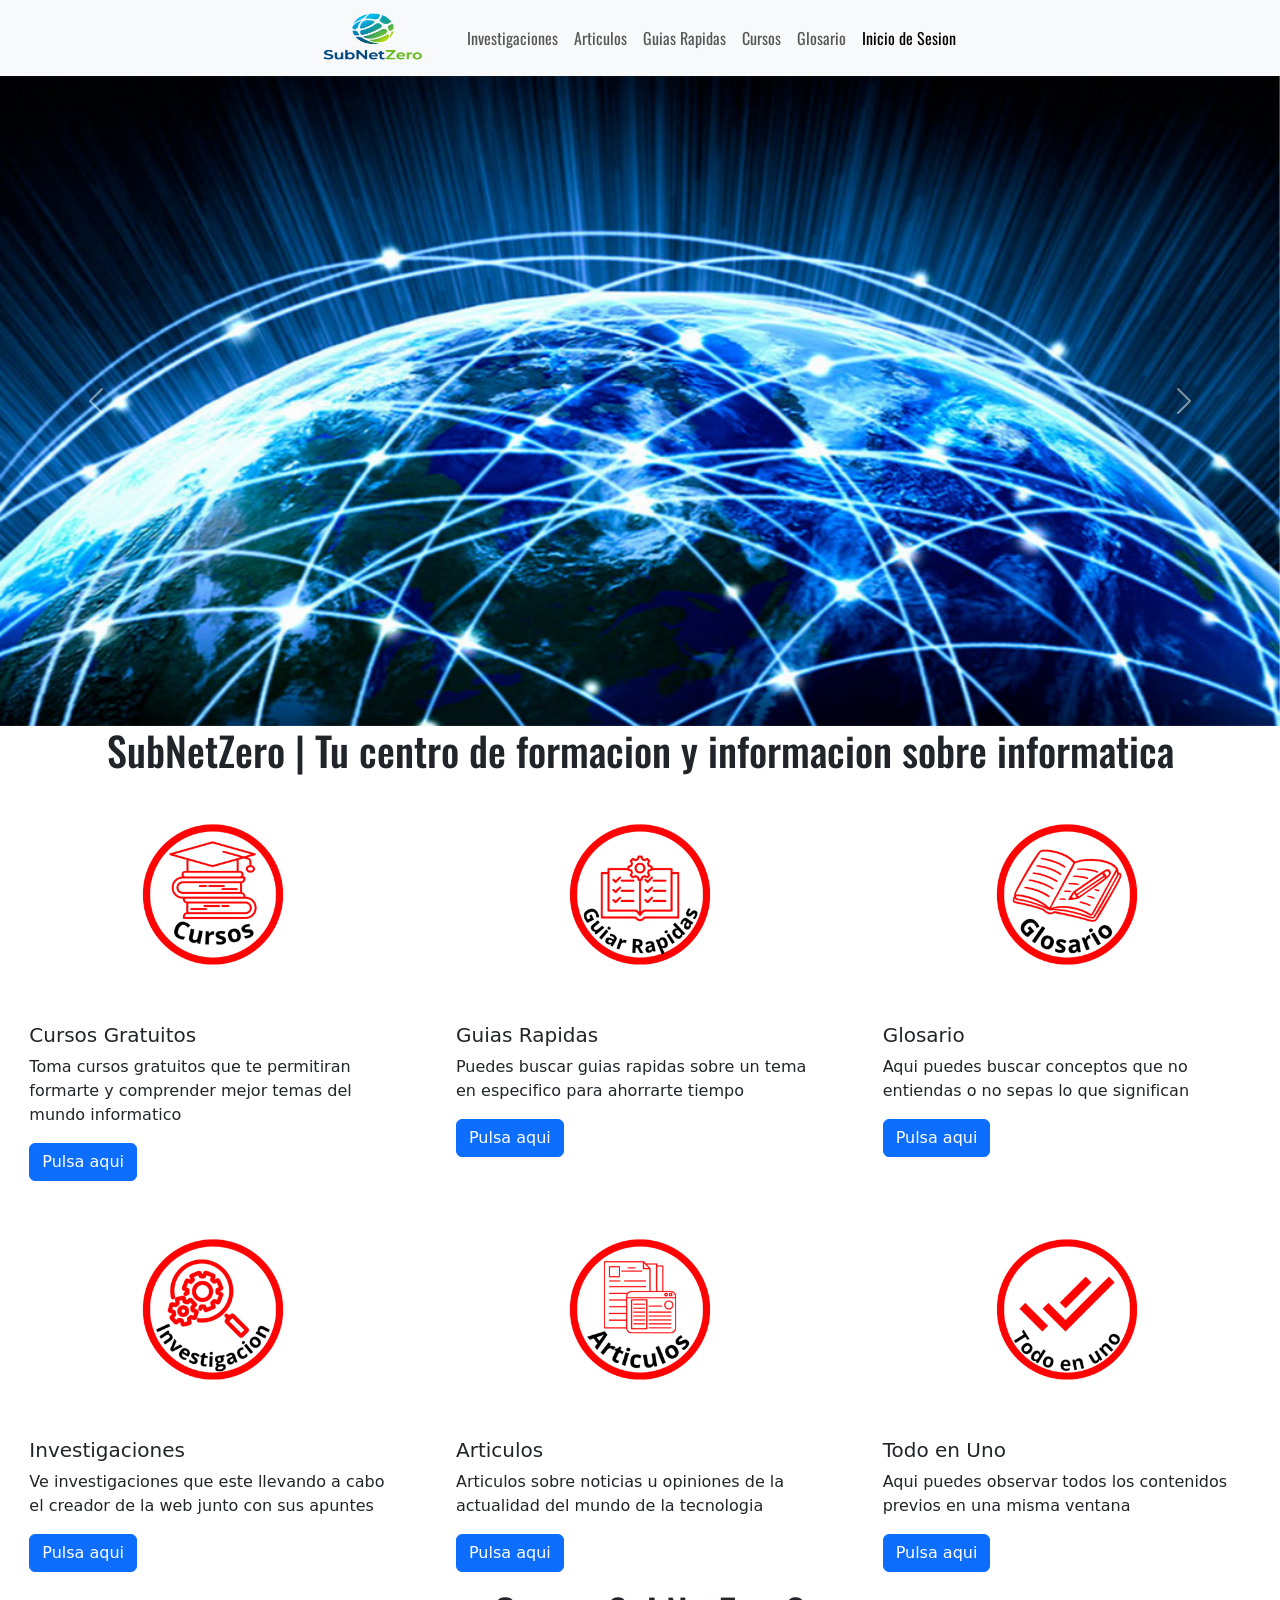
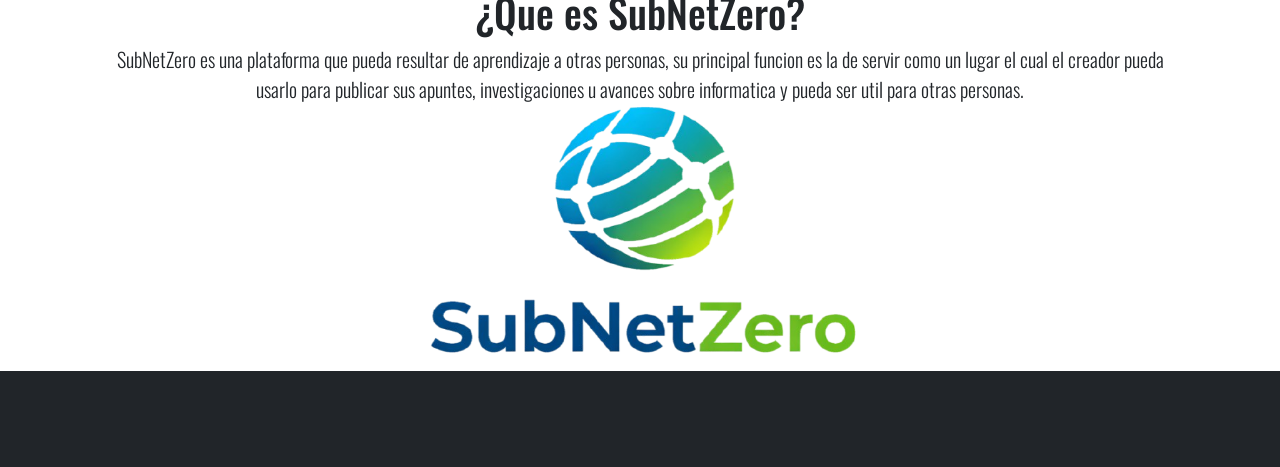
<file: index.html>
<!DOCTYPE html>
<html lang="es">
<head>
    <link rel="preconnect" href="https://fonts.googleapis.com">
    <link rel="preconnect" href="https://fonts.gstatic.com" crossorigin>
    <link href="https://fonts.googleapis.com/css2?family=Oswald:wght@200..700&display=swap" rel="stylesheet">
    <meta charset="UTF-8">
    <link rel="stylesheet" href="Assets/tipografia/tipografia.css">
    <meta name="viewport" content="width=device-width, initial-scale=1.0">
    <link href="https://cdn.jsdelivr.net/npm/bootstrap@5.3.8/dist/css/bootstrap.min.css" rel="stylesheet" integrity="sha384-sRIl4kxILFvY47J16cr9ZwB07vP4J8+LH7qKQnuqkuIAvNWLzeN8tE5YBujZqJLB" crossorigin="anonymous">
    <script src="https://cdn.jsdelivr.net/npm/bootstrap@5.3.8/dist/js/bootstrap.bundle.min.js" integrity="sha384-FKyoEForCGlyvwx9Hj09JcYn3nv7wiPVlz7YYwJrWVcXK/BmnVDxM+D2scQbITxI" crossorigin="anonymous"></script>
    <title>SubNetZero | Inicio </title>
</head>
<body>
    <nav class="navbar navbar-expand-sm bg-body-tertiary">
    <div class="container-fluid d-flex justify-content-center">
        <a class="navbar-brand" href="#">
        <img src="Assets/Images/Logo.png" alt="SubNetZero" width="110" height="50"></a>
        <button class="navbar-toggler" type="button" data-bs-toggle="collapse" data-bs-target="#navbarNav" aria-controls="navbarNav" aria-expanded="false" aria-label="Toggle navigation">
        <span class="navbar-toggler-icon"></span>
        </button>
        <div class="collapse navbar-collapse flex-grow-0" id="navbarNav">
        <ul class="navbar-nav">
            <li class="nav-item">
            <a class="nav-link active" aria-current="page" href="#"></a>
            </li>
            <li class="nav-item">
            <a class="nav-link" href="#">Investigaciones</a>
            </li>
            <li class="nav-item">
            <a class="nav-link" href="#">Articulos</a>
            </li>
            <li class="nav-item">
            <a class="nav-link" href="pages/GuiasRapidas/GuiasRapidas.html">Guias Rapidas</a>
            </li>
            <li class="nav-item">
            <a class="nav-link" href="#">Cursos</a>
            </li>
            <li class="nav-item">
            <a class="nav-link" href="#">Glosario</a>
            </li>
            <li class="nav-item">
            <a class="nav-link active" aria-current="page" href="#">Inicio de Sesion</a>
            </li>
        </ul>
        </div>
    </div>
    </nav>
    <div id="carouselExample" class="carousel slide">
        <div class="carousel-inner">
            <div class="carousel-item active">
                <img src="Assets/Images/Carrucel1.png" class="d-block w-100" alt="..." style="max-height: 650px;">
            </div>
            <div class="carousel-item">
                <img src="Assets/Images/Carrucel2.png" class="d-block w-100" alt="... " style="max-height: 650px;">
            </div>
            <div class="carousel-item">
                <img src="Assets/Images/Carrucel3.jpg" class="d-block w-100" alt="..." style="max-height: 650px;">
            </div>
        </div>
        <button class="carousel-control-prev" type="button" data-bs-target="#carouselExample" data-bs-slide="prev">
            <span class="carousel-control-prev-icon" aria-hidden="true"></span>
            <span class="visually-hidden">Previous</span>
        </button>
        <button class="carousel-control-next" type="button" data-bs-target="#carouselExample" data-bs-slide="next">
            <span class="carousel-control-next-icon" aria-hidden="true"></span>
            <span class="visually-hidden">Next</span>
        </button>
    </div>
    <div class="container-fluid">
        <div class="row"></div>
            <div class="col-12"><center><h1>SubNetZero | Tu centro de formacion y informacion sobre informatica</h1></center></div>
    </div>
    <div class="container-fluid">
        <div class="row">
            <div class="col-12 col-md-4 d-flex justify-content-center">
                <div class="card border-0" style="width: 25rem;">
                    <img src="Assets/Images/Cursos.png" class="card-img-top" alt="...">
                    <div class="card-body">
                        <h5 class="card-title">Cursos Gratuitos</h5>
                        <p class="card-text">Toma cursos gratuitos que te permitiran formarte y comprender mejor temas del mundo informatico</p>
                        <a href="#" class="btn btn-primary"><center>Pulsa aqui</center></a>
                    </div>
                </div>
            </div>
            <div class="col-12 col-md-4 d-flex justify-content-center">
                <div class="card border-0" style="width: 25rem;">
                    <img src="Assets/Images/Guias Rapidas.png" class="card-img-top" alt="...">
                    <div class="card-body">
                        <h5 class="card-title">Guias Rapidas</h5>
                        <p class="card-text">Puedes buscar guias rapidas sobre un tema en especifico para ahorrarte tiempo</p>
                        <a href="#" class="btn btn-primary"><center>Pulsa aqui</center></a>
                    </div>
                </div>
            </div>
            <div class="col-12 col-md-4 d-flex justify-content-center">
                <div class="card border-0" style="width: 25rem;">
                    <img src="Assets/Images/Glosario.png" class="card-img-top" alt="...">
                    <div class="card-body">
                        <h5 class="card-title">Glosario</h5>
                        <p class="card-text">Aqui puedes buscar conceptos que no entiendas o no sepas lo que significan</p>
                        <a href="#" class="btn btn-primary"><center>Pulsa aqui</center></a>
                    </div>
                </div>
            </div>
        </div>
    </div>
    <div class="container-fluid">
        <div class="row">
            <div class="col-12 col-md-4 d-flex justify-content-center">
                <div class="card border-0" style="width: 25rem;">
                    <img src="Assets/Images/Investigacion.png" class="card-img-top" alt="...">
                    <div class="card-body">
                        <h5 class="card-title">Investigaciones</h5>
                        <p class="card-text">Ve investigaciones que este llevando a cabo el creador de la web junto con sus apuntes</p>
                        <a href="#" class="btn btn-primary"><center>Pulsa aqui</center></a>
                    </div>
                </div>
            </div>
            <div class="col-12 col-md-4 d-flex justify-content-center">
                <div class="card border-0" style="width: 25rem;">
                    <img src="Assets/Images/Articulos.png" class="card-img-top" alt="...">
                    <div class="card-body">
                        <h5 class="card-title">Articulos</h5>
                        <p class="card-text">Articulos sobre noticias u opiniones de la actualidad del mundo de la tecnologia</p>
                        <a href="#" class="btn btn-primary"><center>Pulsa aqui</center></a>
                    </div>
                </div>
            </div>
            <div class="col-12 col-md-4 d-flex justify-content-center">
                <div class="card border-0" style="width: 25rem;">
                    <img src="Assets/Images/Todo en Uno.png" class="card-img-top" alt="...">
                    <div class="card-body">
                        <h5 class="card-title">Todo en Uno</h5>
                        <p class="card-text">Aqui puedes observar todos los contenidos previos en una misma ventana</p>
                        <a href="#" class="btn btn-primary"><center>Pulsa aqui</center></a>
                    </div>
                </div>
            </div>
        </div>
    </div>
    <div class="container-fluid">
        <div class="row">
            <div class="col-12 d-flex justify-content-center"><h1><center>¿Que es SubNetZero?</center></h1></div>
        </div>
    </div>
    <div class="container-fluid">
        <div class="row">
            <div class="col-12 col-md-12 d-flex justify-content-center"><a><center>SubNetZero es una plataforma que pueda resultar de aprendizaje a otras personas, su principal funcion es la de servir como un lugar el cual el creador pueda
                <br>usarlo para publicar sus apuntes, investigaciones u avances sobre informatica y pueda ser util para otras personas.</center></a></div>
        </div>
    </div>
    <div class="container-flui d-flex justify-content-center">
        <div class="row">
            <img src="Assets/Images/Logo.png" style="max-height:500px; max-width: 500px;">
        </div>
    </div>
    <footer>
        <div class="container-fluid bg-dark p-5">
            <div class="row"></div>
        </div>
    </footer>
</body>
</html>
</file>
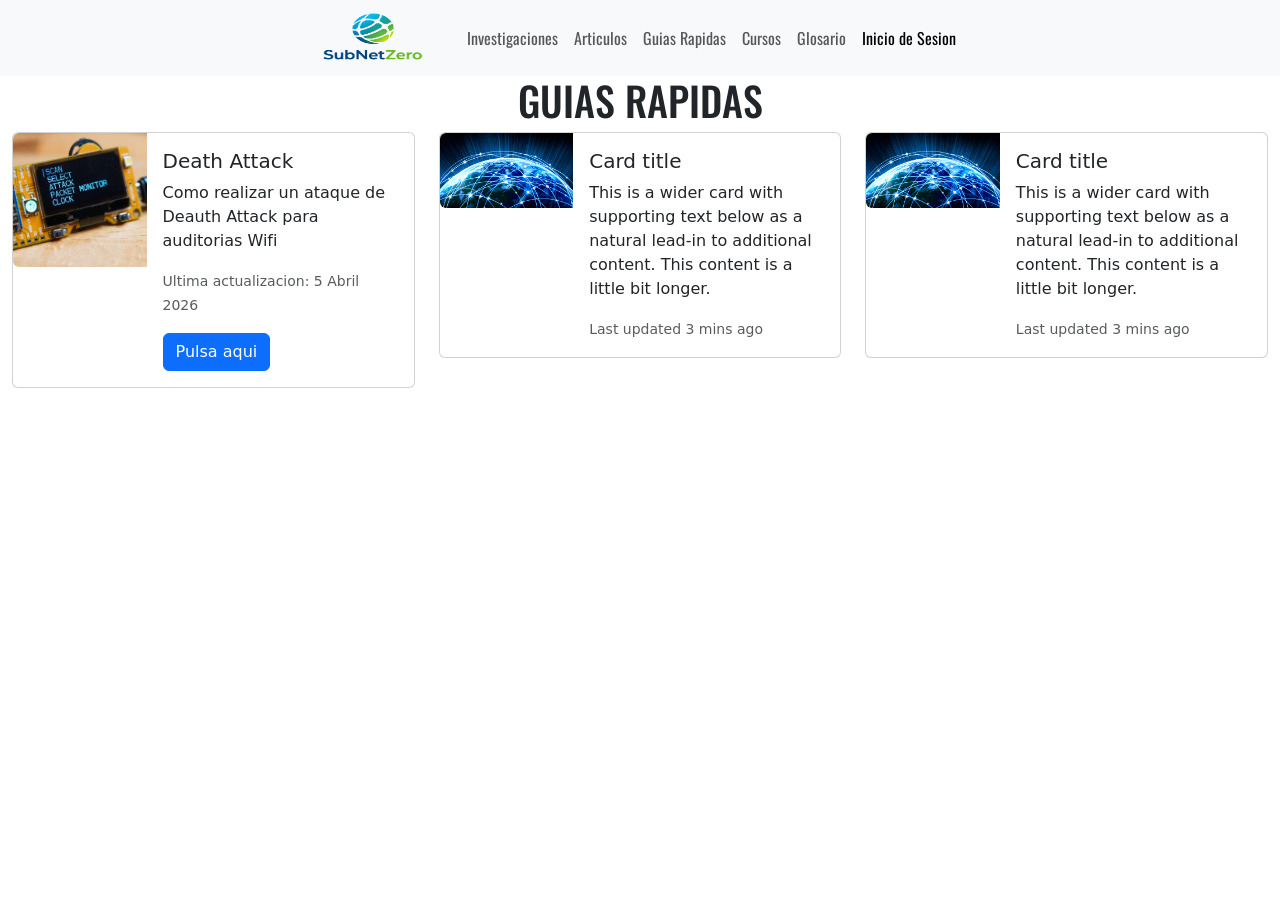
<file: pages/GuiasRapidas/GuiasRapidas.html>
<!DOCTYPE html>
<html lang="es">
<head>
    <link rel="preconnect" href="https://fonts.googleapis.com">
    <link rel="preconnect" href="https://fonts.gstatic.com" crossorigin>
    <link href="https://fonts.googleapis.com/css2?family=Oswald:wght@200..700&display=swap" rel="stylesheet">
    <meta charset="UTF-8">
    <link rel="stylesheet" href="../../Assets/tipografia/tipografia.css">
    <meta name="viewport" content="width=device-width, initial-scale=1.0">
    <link href="https://cdn.jsdelivr.net/npm/bootstrap@5.3.8/dist/css/bootstrap.min.css" rel="stylesheet" integrity="sha384-sRIl4kxILFvY47J16cr9ZwB07vP4J8+LH7qKQnuqkuIAvNWLzeN8tE5YBujZqJLB" crossorigin="anonymous">
    <script src="https://cdn.jsdelivr.net/npm/bootstrap@5.3.8/dist/js/bootstrap.bundle.min.js" integrity="sha384-FKyoEForCGlyvwx9Hj09JcYn3nv7wiPVlz7YYwJrWVcXK/BmnVDxM+D2scQbITxI" crossorigin="anonymous"></script>
    <title>SubNetZero | Guias Rapidas </title>
</head>
<body>
    <nav class="navbar navbar-expand-sm bg-body-tertiary">
    <div class="container-fluid d-flex justify-content-center">
        <a class="navbar-brand" href="../../index.html">
        <img src="../../Assets/Images/Logo.png" alt="SubNetZero" width="110" height="50"></a>
        <button class="navbar-toggler" type="button" data-bs-toggle="collapse" data-bs-target="#navbarNav" aria-controls="navbarNav" aria-expanded="false" aria-label="Toggle navigation">
        <span class="navbar-toggler-icon"></span>
        </button>
        <div class="collapse navbar-collapse flex-grow-0" id="navbarNav">
        <ul class="navbar-nav">
            <li class="nav-item">
            <a class="nav-link active" aria-current="page" href="#"></a>
            </li>
            <li class="nav-item">
            <a class="nav-link" href="#">Investigaciones</a>
            </li>
            <li class="nav-item">
            <a class="nav-link" href="#">Articulos</a>
            </li>
            <li class="nav-item">
            <a class="nav-link" href="#">Guias Rapidas</a>
            </li>
            <li class="nav-item">
            <a class="nav-link" href="#">Cursos</a>
            </li>
            <li class="nav-item">
            <a class="nav-link" href="#">Glosario</a>
            </li>
            <li class="nav-item">
            <a class="nav-link active" aria-current="page" href="#">Inicio de Sesion</a>
            </li>
        </ul>
        </div>
    </div>
    </nav>
    <div class="container-fluid">
        <div class="row">
            <div class="col-12"><h1><center>GUIAS RAPIDAS</center></h1></div>
        </div>
    </div>
    <div class="container-fluid">
        <div class="row">
            <div class="col-12 col-md-4">
                <div class="card mb-3" style="max-width: 540px;">
                    <div class="row g-0">
                        <div class="col-md-4">
                            <img src="../../Assets/Images/Deauth Attack Card.jpg" style="max-height: 600px;" class="img-fluid rounded-start" alt="...">
                        </div>
                        <div class="col-md-8">
                            <div class="card-body">
                                <h5 class="card-title">Death Attack</h5>
                                <p class="card-text">Como realizar un ataque de Deauth Attack para auditorias Wifi</p>
                                <p class="card-text"><small class="text-body-secondary">Ultima actualizacion: 5 Abril 2026</small></p>
                                <a href="../../pages/GuiasRapidas/Guias Rapidas/Death Attack - Como realizar un ataque de Deauth Attack para auditorias Wifi.pdf" class="btn btn-primary"><center>Pulsa aqui</center></a>
                            </div>
                        </div>
                    </div>
                </div>
            </div>
            <div class="col-12 col-md-4">
                <div class="card mb-3" style="max-width: 540px;">
                    <div class="row g-0">
                        <div class="col-md-4">
                            <img src="../../Assets/Images/Carrucel1.png" class="img-fluid rounded-start" alt="...">
                        </div>
                        <div class="col-md-8">
                            <div class="card-body">
                                <h5 class="card-title">Card title</h5>
                                <p class="card-text">This is a wider card with supporting text below as a natural lead-in to additional content. This content is a little bit longer.</p>
                                <p class="card-text"><small class="text-body-secondary">Last updated 3 mins ago</small></p>
                            </div>
                        </div>
                    </div>
                </div>
            </div>
            <div class="col-12 col-md-4">
                <div class="card mb-3" style="max-width: 540px;">
                    <div class="row g-0">
                        <div class="col-md-4">
                            <img src="../../Assets/Images/Carrucel1.png" class="img-fluid rounded-start" alt="...">
                        </div>
                        <div class="col-md-8">
                            <div class="card-body">
                                <h5 class="card-title">Card title</h5>
                                <p class="card-text">This is a wider card with supporting text below as a natural lead-in to additional content. This content is a little bit longer.</p>
                                <p class="card-text"><small class="text-body-secondary">Last updated 3 mins ago</small></p>
                            </div>
                        </div>
                    </div>
                </div>
            </div>
        </div>
    </div>
</file>
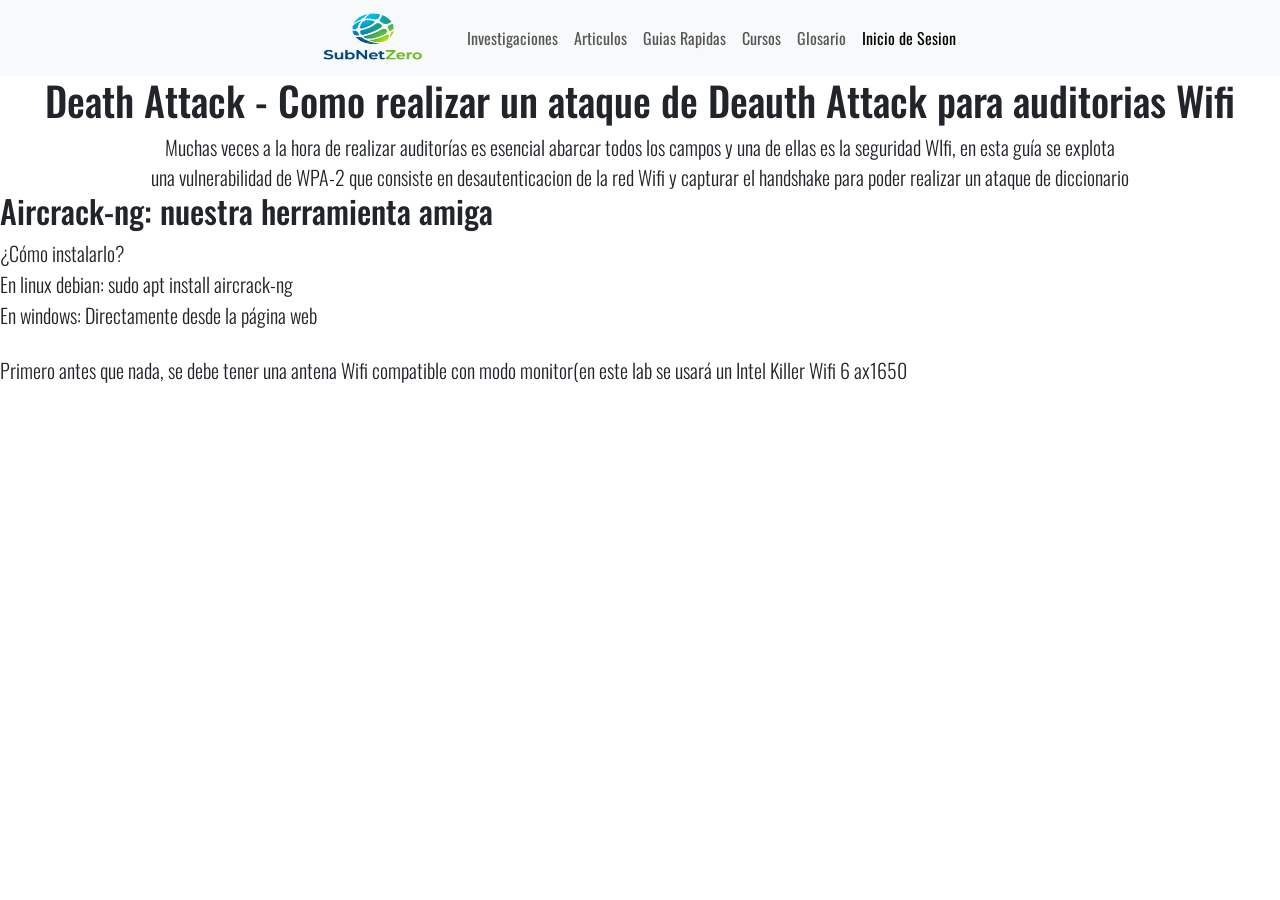
<file: pages/GuiasRapidas/Guias Rapidas/DeauthAttack.html>
<!DOCTYPE html>
<html lang="es">
<head>
    <link rel="preconnect" href="https://fonts.googleapis.com">
    <link rel="preconnect" href="https://fonts.gstatic.com" crossorigin>
    <link href="https://fonts.googleapis.com/css2?family=Oswald:wght@200..700&display=swap" rel="stylesheet">
    <meta charset="UTF-8">
    <link rel="stylesheet" href="../../../Assets/tipografia/tipografia.css">
    <meta name="viewport" content="width=device-width, initial-scale=1.0">
    <link href="https://cdn.jsdelivr.net/npm/bootstrap@5.3.8/dist/css/bootstrap.min.css" rel="stylesheet" integrity="sha384-sRIl4kxILFvY47J16cr9ZwB07vP4J8+LH7qKQnuqkuIAvNWLzeN8tE5YBujZqJLB" crossorigin="anonymous">
    <script src="https://cdn.jsdelivr.net/npm/bootstrap@5.3.8/dist/js/bootstrap.bundle.min.js" integrity="sha384-FKyoEForCGlyvwx9Hj09JcYn3nv7wiPVlz7YYwJrWVcXK/BmnVDxM+D2scQbITxI" crossorigin="anonymous"></script>
    <title>SubNetZero | Guias Rapidas </title>
</head>
<body>
    <nav class="navbar navbar-expand-sm bg-body-tertiary">
    <div class="container-fluid d-flex justify-content-center">
        <a class="navbar-brand" href="../../../index.html">
        <img src="../../../Assets/Images/Logo.png" alt="SubNetZero" width="110" height="50"></a>
        <button class="navbar-toggler" type="button" data-bs-toggle="collapse" data-bs-target="#navbarNav" aria-controls="navbarNav" aria-expanded="false" aria-label="Toggle navigation">
        <span class="navbar-toggler-icon"></span>
        </button>
        <div class="collapse navbar-collapse flex-grow-0" id="navbarNav">
        <ul class="navbar-nav">
            <li class="nav-item">
            <a class="nav-link active" aria-current="page" href="#"></a>
            </li>
            <li class="nav-item">
            <a class="nav-link" href="#">Investigaciones</a>
            </li>
            <li class="nav-item">
            <a class="nav-link" href="#">Articulos</a>
            </li>
            <li class="nav-item">
            <a class="nav-link" href="../../../pages/GuiasRapidas/GuiasRapidas.html">Guias Rapidas</a>
            </li>
            <li class="nav-item">
            <a class="nav-link" href="#">Cursos</a>
            </li>
            <li class="nav-item">
            <a class="nav-link" href="#">Glosario</a>
            </li>
            <li class="nav-item">
            <a class="nav-link active" aria-current="page" href="#">Inicio de Sesion</a>
            </li>
        </ul>
        </div>
    </div>
    </nav>
    <h1><center>Death Attack - Como realizar un ataque de Deauth Attack para auditorias Wifi</center></h1>
    <a><center>Muchas veces a la hora de realizar auditorías es esencial abarcar todos los campos y una de ellas es la seguridad WIfi, en esta guía se explota
        <br>una vulnerabilidad de WPA-2 que consiste en desautenticacion de la red Wifi y capturar el handshake para poder realizar un ataque de diccionario</center></a>
    <h2>Aircrack-ng: nuestra herramienta amiga</h2>
    <a>¿Cómo instalarlo?</a>
    <br><a>En linux debian: sudo apt install aircrack-ng
    <br>En windows: Directamente desde la página web</a>
    <br><br><A>Primero antes que nada, se debe tener una antena Wifi compatible con modo monitor(en este lab se usará un Intel Killer Wifi 6 ax1650</A>
</file>
<file: Assets/tipografia/tipografia.css>
h1 {
  font-family: "Oswald", sans-serif;
  font-optical-sizing: auto;
  font-weight: 600;
  font-style: normal;
}

h2 {
  font-family: "Oswald", sans-serif;
  font-optical-sizing: auto;
  font-weight: 500;
  font-style: normal;
}


a {
  font-family: "Oswald", sans-serif;
  font-optical-sizing: auto;
  font-weight: 300;
  font-size: 20px;
  font-style: normal;
}
</file>
